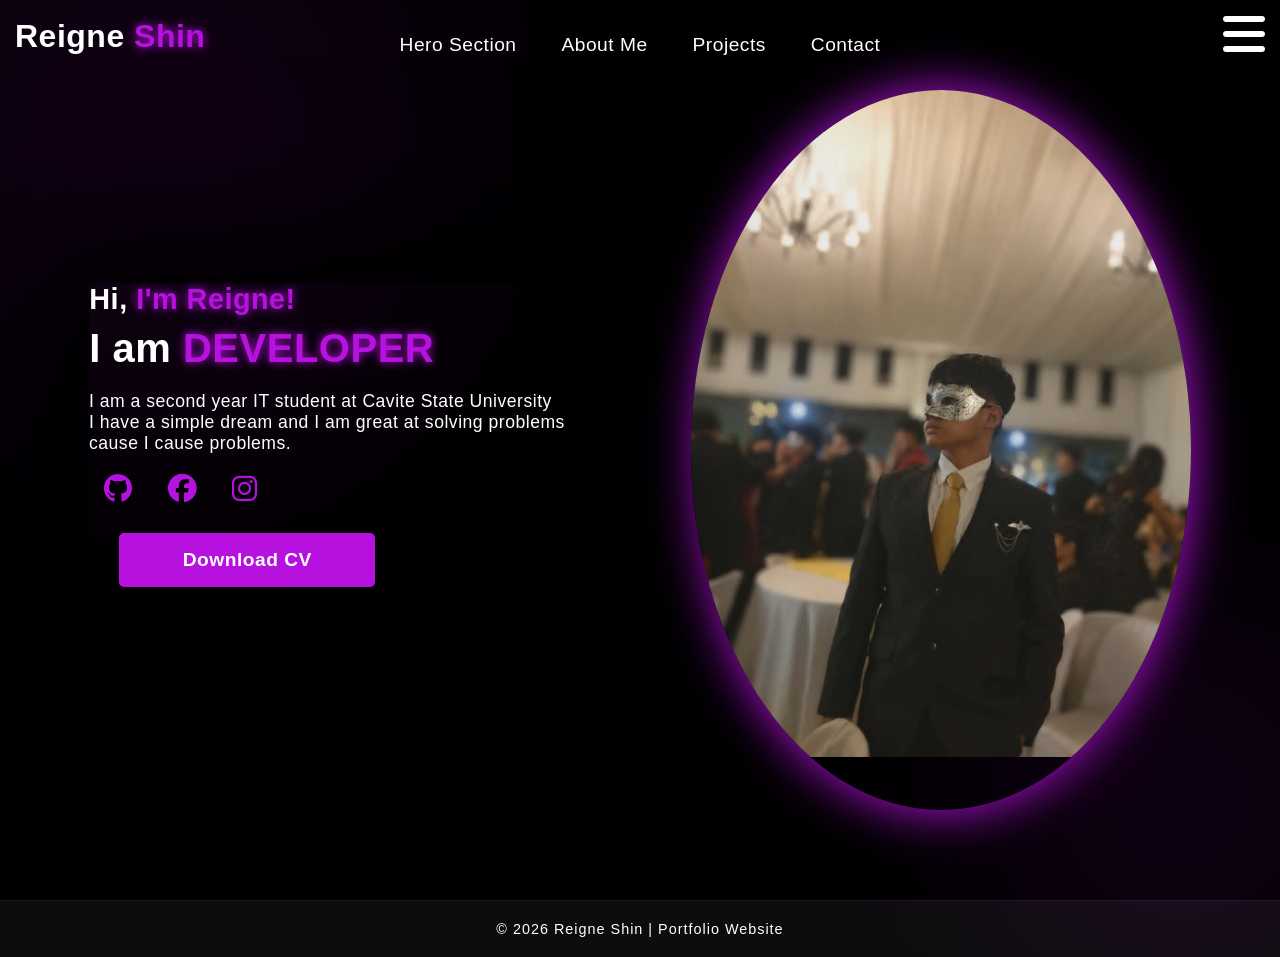
<file: index.html>
<!DOCTYPE html>
<html lang="en">
<head>
    <meta charset="UTF-8">
    <meta name="viewport" content="width=device-width, initial-scale=1.0">
    <title>My Website</title>
    <link rel="stylesheet" href="style.css">
    <link rel="stylesheet" href="https://cdnjs.cloudflare.com/ajax/libs/font-awesome/6.5.2/css/all.min.css">
    <link rel="stylesheet" href="https://unpkg.com/aos@next/dist/aos.css" />
</head>
<body>
    <nav>
        <div class="logo" data-aos="zoom-in" data-aos-duration="1500">
            Reigne <span>Shin </span>
        </div>
        <div class="nav-container">
            <div class="links">
                <a href="index.html" data-aos="fade-up" data-aos-duration="1500" data-aos-delay="100">Hero Section</a>
                <a href="aboutme.html" data-aos="fade-up" data-aos-duration="1500" data-aos-delay="200">About Me</a>
                <a href="projects.html" data-aos="fade-up" data-aos-duration="1500" data-aos-delay="300">Projects</a>
                <a href="contactme.html" data-aos="fade-up" data-aos-duration="1500" data-aos-delay="400">Contact</a>
            </div>
        </div>
        <i class="fa-solid fa-bars hamburg" onclick="hamburg()"></i>
        <div class="dropdown">
            <div class="links">
                <a href="index.html">Hero Section</a>
                <a href="aboutme.html">About Me</a>
                <a href="projects.html">Projects</a>
                <a href="contactme.html">Contact</a>
                <i class="fa-solid fa-xmark cancel" onclick="cancel()"></i>
            </div>
        </div>
    </nav>
    <section>
    <div class="main-container">
        <div class="content">
            <h1 data-aos="fade-right" data-aos-duration="1500" data-aos-delay="600">Hi, <span>I'm Reigne!</span></h1>
            <div data-aos="fade-left" data-aos-duration="1500" data-aos-delay="800" class="typewriter">I am <span class="typewriter-text"></span><label for=""></label></div>
            <p data-aos="flip-down" data-aos-duration="1500" data-aos-delay="1000">I am a second year IT student at Cavite State University <br> I have a simple dream and I am great at solving problems cause I cause problems.</p>
            <div class="social-links">
                <a href="https://github.com/shin-reigne"><i class="fa-brands fa-github" data-aos="fade-up" data-aos-duration="1500" data-aos-delay="1100"></i></a>
                <a href="https://www.facebook.com/Shinosaurus.me"><i class="fa-brands fa-facebook" data-aos="fade-up" data-aos-duration="1500" data-aos-delay="1200"></i></a>
                <a href="https://www.instagram.com/reigneshin"><i class="fa-brands fa-instagram" data-aos="fade-up" data-aos-duration="1500" data-aos-delay="1300"></i></a>
            </div>
            <a href="#"><button data-aos="zoom-in" data-aos-duration="1500" data-aos-delay="1500">Download CV</button></a>
        </div>
        <div class="image" data-aos="zoom-in" data-aos-duration="2000">
            <img src="download.jpg" alt="Profile Picture">
        </div>
    </div>
    </section>
    <footer>
    <p>© 2026 Reigne Shin | Portfolio Website</p>
</footer>
    <script src="script.js"></script>
    <script src="https://unpkg.com/aos@next/dist/aos.js"></script>
<script>
    AOS.init({offset:0});
</script>
</body>
</html>
</file>
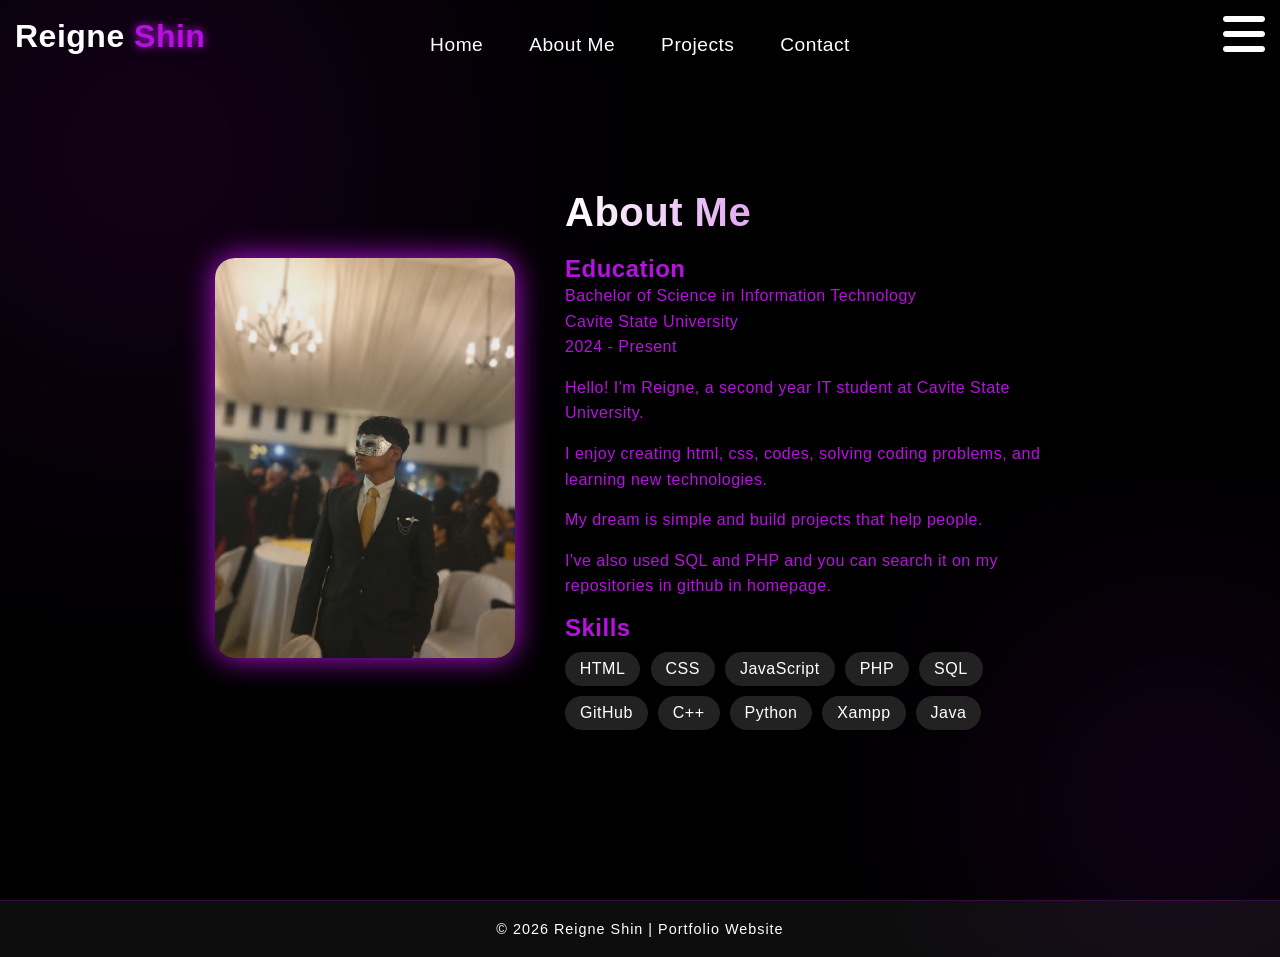
<file: aboutme.html>
<!DOCTYPE html>
<html lang="en">
<head>
    <meta charset="UTF-8">
    <meta name="viewport" content="width=device-width, initial-scale=1.0">
    <title>About Me</title>
    <link rel="stylesheet" href="style.css">
    <link rel="stylesheet" href="https://cdnjs.cloudflare.com/ajax/libs/font-awesome/6.5.2/css/all.min.css">
    <link rel="stylesheet" href="https://unpkg.com/aos@next/dist/aos.css"/>
</head>
<body>
    <nav>
        <div class="logo" data-aos="zoom-in" data-aos-duration="1500">
            Reigne <span>Shin</span>
        </div>
        <div class="nav-container">
            <div class="links">
                <a href="index.html" data-aos="fade-up" data-aos-duration="1500" data-aos-delay="100">
                    Home
                </a>
                <a href="aboutme.html" data-aos="fade-up" data-aos-duration="1500" data-aos-delay="200">
                    About Me
                </a>
                <a href="projects.html" data-aos="fade-up" data-aos-duration="1500" data-aos-delay="300">
                    Projects
                </a>
                <a href="contactme.html" data-aos="fade-up" data-aos-duration="1500" data-aos-delay="400">
                    Contact
                </a>
            </div>
        </div>
        <i class="fa-solid fa-bars hamburg" onclick="hamburg()"></i>
        <div class="dropdown">
            <div class="links">
                <a href="index.html">Home</a>
                <a href="aboutme.html">About Me</a>
                <a href="projects.html">Projects</a>
                <a href="contactme.html">Contact</a>
                <i class="fa-solid fa-xmark cancel" onclick="cancel()"></i>
            </div>
        </div>
    </nav>
    <section class="about-page">
        <div class="about-container">
            <div class="about-image" data-aos="zoom-in" data-aos-duration="1500">
                <img src="download.jpg" alt="Profile Picture">
            </div>
            <div class="about-content">
                <h1 data-aos="fade-left" data-aos-duration="1500">
                    About Me
                </h1>
                <div class="education-section" data-aos="fade-up" data-aos-duration="1500">
    <h2>Education</h2>
    <p>
        Bachelor of Science in Information Technology <br>
        Cavite State University <br>
        2024 - Present
    </p>
</div>
                <p data-aos="fade-up" data-aos-duration="1500" data-aos-delay="100">
                    Hello! I'm Reigne, a second year IT student
                    at Cavite State University.
                </p>
                <p data-aos="fade-up" data-aos-duration="1500" data-aos-delay="200">
                    I enjoy creating  html, css, codes, solving coding problems,
                    and learning new technologies.
                </p>
                <p data-aos="fade-up" data-aos-duration="1500" data-aos-delay="300">
                    My dream is simple and build projects that help people.
                </p>
                <p data-aos="fade-up" data-aos-duration="1500" data-aos-delay="300">
                    I've also used SQL and PHP and you can search it on my repositories in github in homepage.
                </p>
                <div class="skills-section" data-aos="fade-up" data-aos-duration="1500">
    <h2>Skills</h2>
    <div class="skills">
        <span>HTML</span>
        <span>CSS</span>
        <span>JavaScript</span>
        <span>PHP</span>
        <span>SQL</span>
        <span>GitHub</span>
        <span>C++</span>
        <span>Python</span>
        <span>Xampp</span>
        <span>Java</span>
    </div>
</div>
            </div>
        </div>
    </section>
    <footer>
    <p>© 2026 Reigne Shin | Portfolio Website</p>
</footer>
    <script src="script.js"></script>
    <script src="https://unpkg.com/aos@next/dist/aos.js"></script>
    <script>
        AOS.init({offset: 0});
    </script>
</body>
</html>
</file>
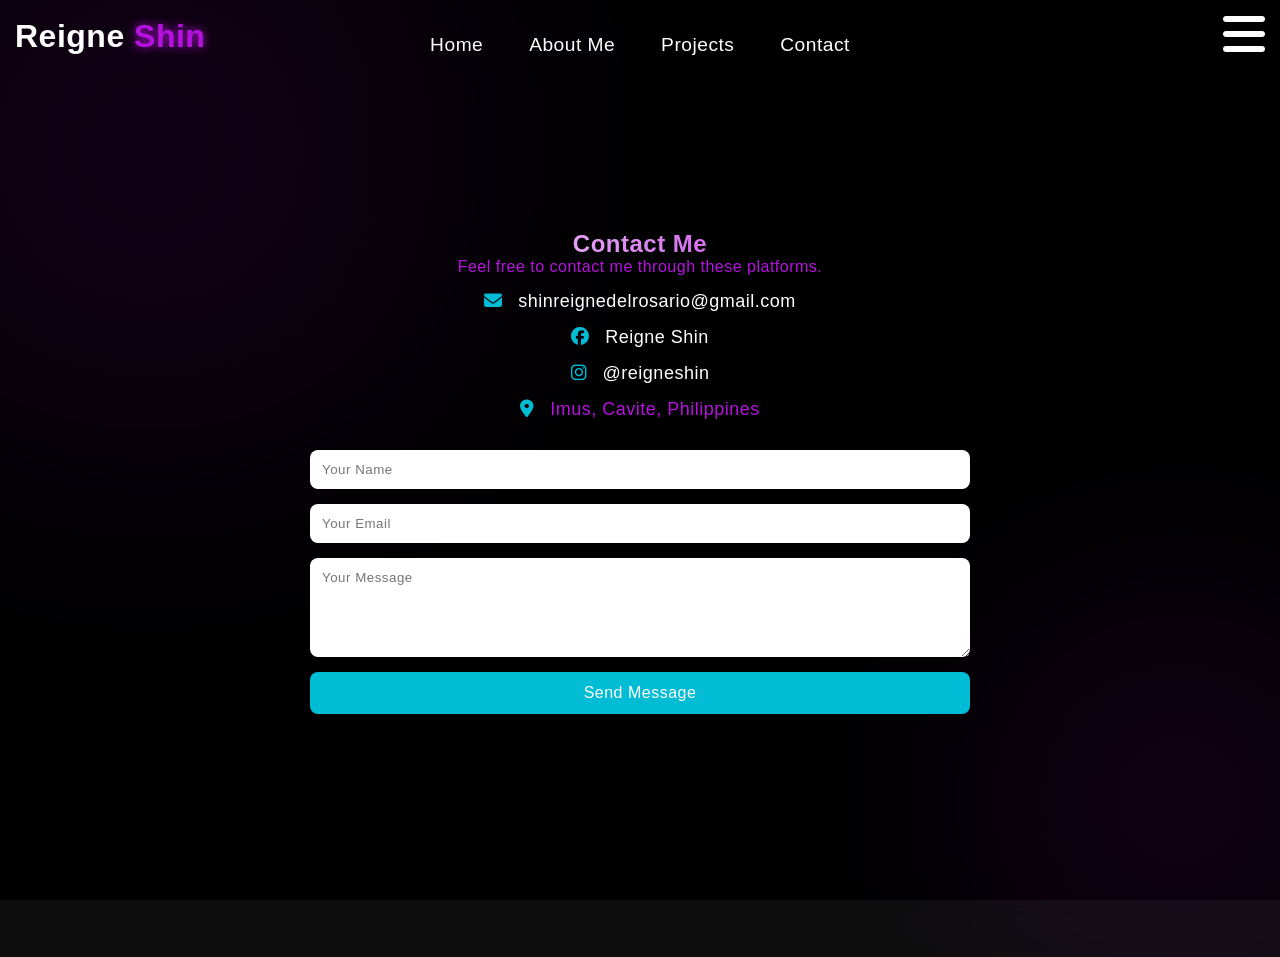
<file: contactme.html>
<!DOCTYPE html>
<html lang="en">
<head>
    <meta charset="UTF-8">
    <meta name="viewport" content="width=device-width, initial-scale=1.0">
    <title>Contact</title>
    <link rel="stylesheet" href="style.css">
    <link rel="stylesheet" href="https://cdnjs.cloudflare.com/ajax/libs/font-awesome/6.5.2/css/all.min.css">
    <link rel="stylesheet" href="https://unpkg.com/aos@next/dist/aos.css"/>
</head>
<body>
    <nav>
        <div class="logo" data-aos="zoom-in" data-aos-duration="1500">
            Reigne <span>Shin</span>
        </div>
        <div class="nav-container">
            <div class="links">
                <a href="index.html" data-aos="fade-up" data-aos-duration="1500" data-aos-delay="100">
                    Home
                </a>
                <a href="aboutme.html" data-aos="fade-up" data-aos-duration="1500" data-aos-delay="200">
                    About Me
                </a>
                <a href="projects.html" data-aos="fade-up" data-aos-duration="1500" data-aos-delay="300">
                    Projects
                </a>
                <a href="contactme.html" data-aos="fade-up" data-aos-duration="1500" data-aos-delay="400">
                    Contact
                </a>
            </div>
        </div>
        <i class="fa-solid fa-bars hamburg" onclick="hamburg()"></i>
        <div class="dropdown">
            <div class="links">
                <a href="index.html">Home</a>
                <a href="aboutme.html">About Me</a>
                <a href="projects.html">Projects</a>
                <a href="contactme.html">Contact</a>
                <i class="fa-solid fa-xmark cancel" onclick="cancel()"></i>
            </div>
        </div>
    </nav> 
    <section class="contact-page">
    <div class="contact-container">
        <h1 data-aos="fade-down" data-aos-duration="1500">
            Contact Me
        </h1>
        <p data-aos="fade-up" data-aos-duration="1500" data-aos-delay="100">
            Feel free to contact me through these platforms.
        </p>
        <div class="contact-info">
            <p data-aos="fade-up" data-aos-duration="1500" data-aos-delay="200">
                <i class="fa-solid fa-envelope"></i>
                <a href="mailto:shinreignedelrosario@gmail.com">
                    shinreignedelrosario@gmail.com
                </a>
            </p>
            <p data-aos="fade-up" data-aos-duration="1500" data-aos-delay="300">
                <i class="fa-brands fa-facebook"></i>
                <a href="https://facebook.com/" target="_blank">
                    Reigne Shin
                </a>
            </p>
            <p data-aos="fade-up" data-aos-duration="1500" data-aos-delay="400">
                <i class="fa-brands fa-instagram"></i>
                <a href="https://instagram.com/" target="_blank">
                    @reigneshin
                </a>
            </p>
            <p data-aos="fade-up" data-aos-duration="1500" data-aos-delay="500">
                <i class="fa-solid fa-location-dot"></i>
                Imus, Cavite, Philippines
            </p>
        </div>
        <form class="contact-form" data-aos="zoom-in" data-aos-duration="1500">
            <input type="text" placeholder="Your Name" required>
            <input type="email" placeholder="Your Email" required>
            <textarea rows="5" placeholder="Your Message" required></textarea>
            <button type="submit">Send Message</button>
        </form>
    </div>
</section>
    <footer>
    <p>© 2026 Reigne Shin | Portfolio Website</p>
</footer>
    <script src="script.js"></script>
    <script src="https://unpkg.com/aos@next/dist/aos.js"></script>
    <script>
        AOS.init({offset: 0});
    </script>
</body>
</html>
</file>
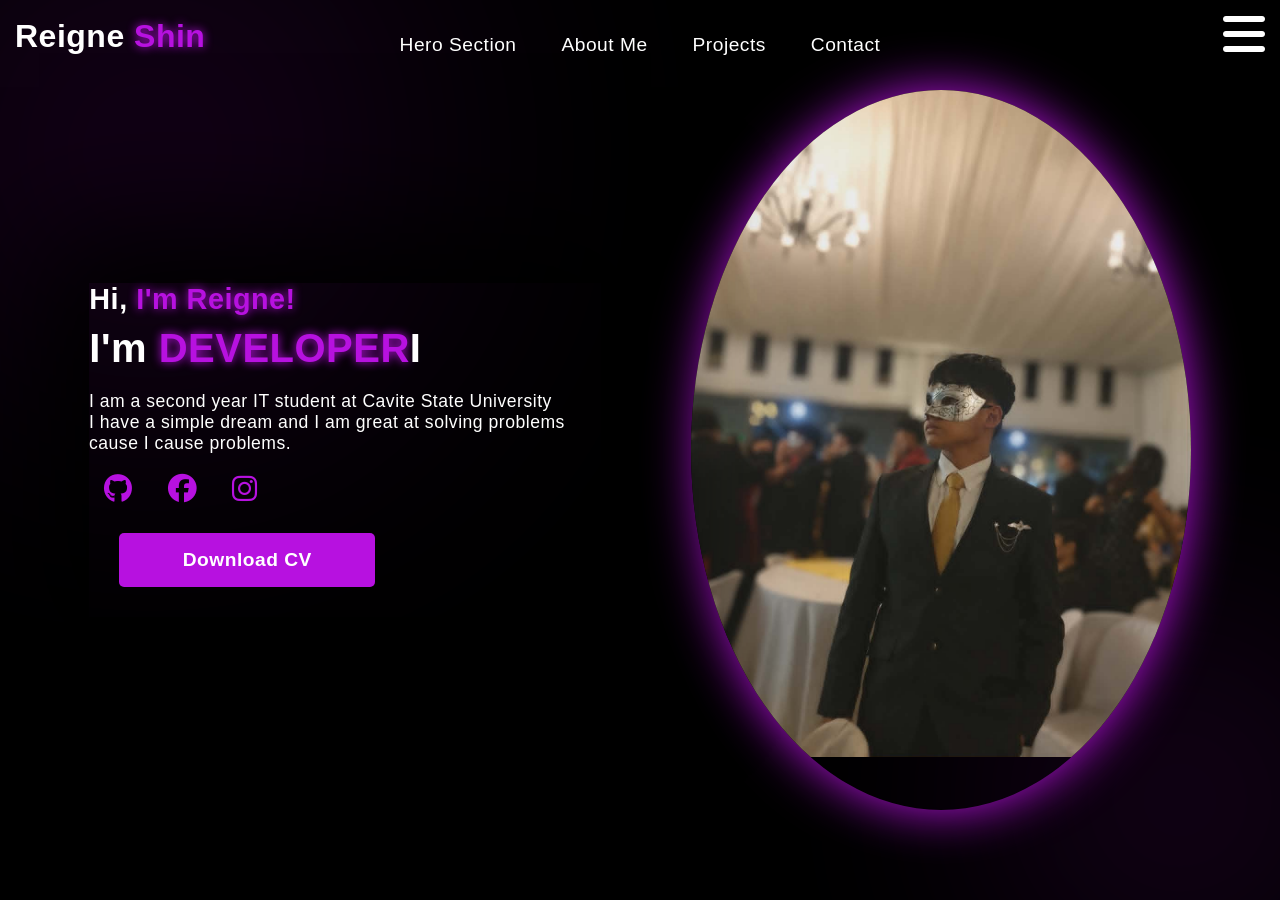
<file: herosect.html>
<!DOCTYPE html>
<html lang="en">
<head>
    <meta charset="UTF-8">
    <meta name="viewport" content="width=device-width, initial-scale=1.0">
    <title>My Web</title>
    <link rel="stylesheet" href="style.css">
    <link rel="stylesheet" href="https://cdnjs.cloudflare.com/ajax/libs/font-awesome/6.5.2/css/all.min.css">
    <link rel="stylesheet" href="https://unpkg.com/aos@next/dist/aos.css" />
<body>
    <nav>
        <div class="logo" data-aos="zoom-in" data-aos-duration="1500">
            Reigne <span>Shin </span>
        </div>
        <div class="nav-container">
            <div class="links">
                <a href="" data-aos="fade-up" data-aos-duration="1500" data-aos-delay="100">Hero Section</a>
                <a href="" data-aos="fade-up" data-aos-duration="1500" data-aos-delay="200">About Me</a>
                <a href="" data-aos="fade-up" data-aos-duration="1500" data-aos-delay="300">Projects</a>
                <a href="" data-aos="fade-up" data-aos-duration="1500" data-aos-delay="400">Contact</a>
            </div>
        </div>
        <i class="fa-solid fa-bars hamburg" onclick="hamburg()"></i>
        <div class="dropdown">
            <div class="links">
                <a href="">Hero Section</a>
                <a href="">About Me</a>
                <a href="">Projects</a>
                <a href="">Contact</a>
                <i class="fa-solid fa-xmark cancel" onclick="cancel()"></i>
            </div>
        </div>
    </nav>
    <section>
    <div class="main-container">
        <div class="content">
            <h1 data-aos="fade-right" data-aos-duration="1500" data-aos-delay="600">Hi, <span>I'm Reigne!</span></h1>
            <div data-aos="fade-left" data-aos-duration="1500" data-aos-delay="800" class="typewriter">I'm <span class="typewriter-text"></span><label for=""></label>I</div>
            <p data-aos="flip-down" data-aos-duration="1500" data-aos-delay="1000">I am a second year IT student at Cavite State University <br> I have a simple dream and I am great at solving problems cause I cause problems.</p>
            <div class="social-links">
                <i class="fa-brands fa-github" data-aos="fade-up" data-aos-duration="1500" data-aos-delay="1100"></i>
                <i class="fa-brands fa-facebook" data-aos="fade-up" data-aos-duration="1500" data-aos-delay="1200"></i>
                <i class="fa-brands fa-instagram" data-aos="fade-up" data-aos-duration="1500" data-aos-delay="1300"></i>
            </div>
            <button data-aos="zoom-in" data-aos-duration="1500" data-aos-delay="1500">Download CV</button>
        </div>
        <div class="image" data-aos="zoom-in" data-aos-duration="2000">
            <img src="download.jpg" alt="">
        </div>
    </div>
    </section>
    <script src="script.js"></script>
    <script src="https://unpkg.com/aos@next/dist/aos.js"></script>
<script>
    AOS.init({offset:0});
</script>
</body>
</html>
</file>
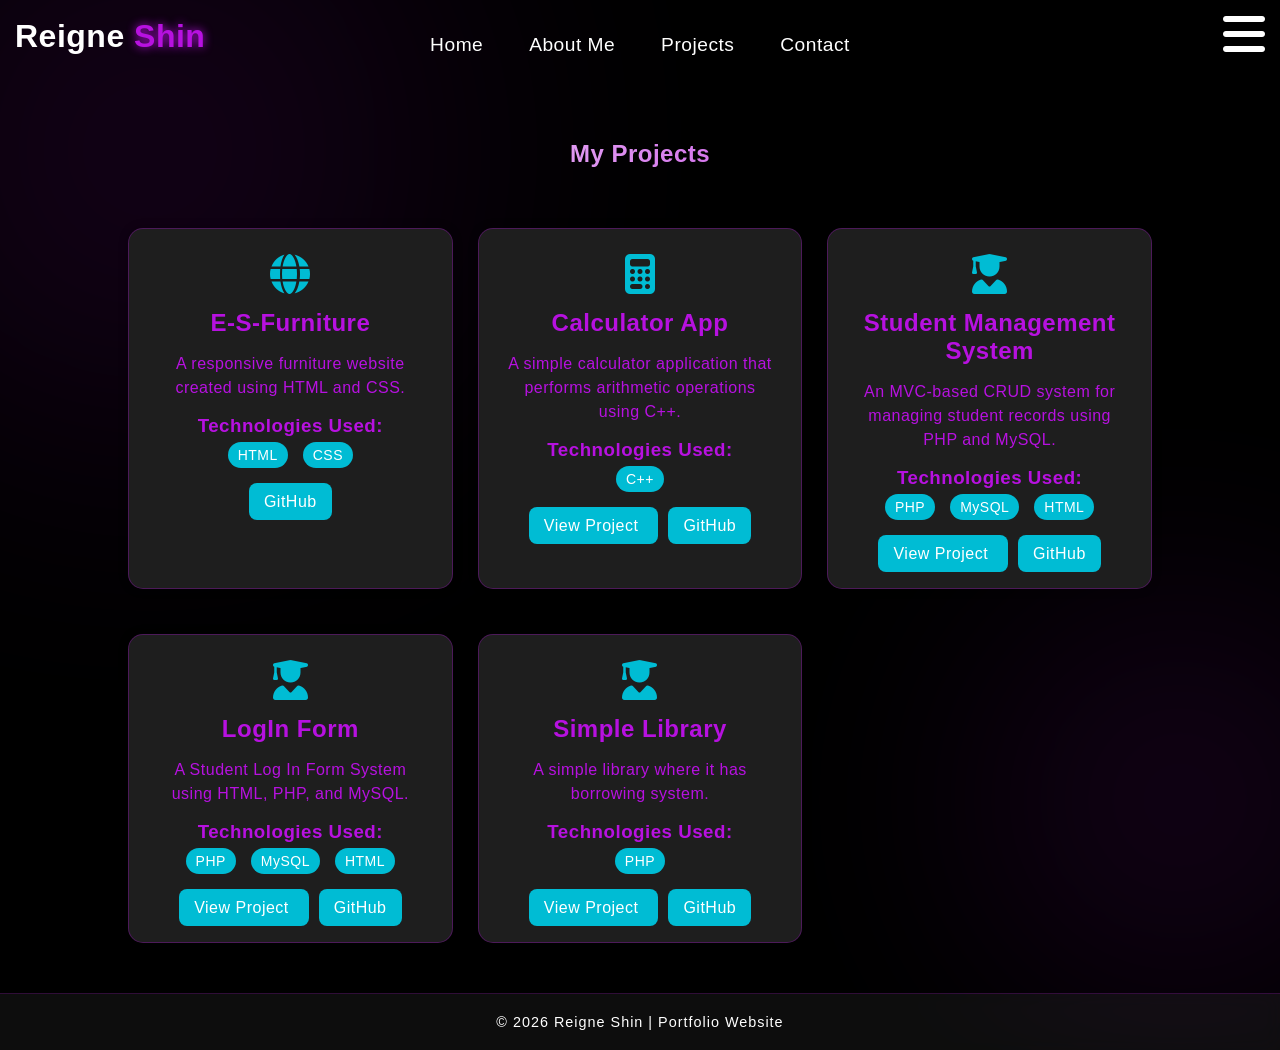
<file: projects.html>
<!DOCTYPE html>
<html lang="en">
<head>
    <meta charset="UTF-8">
    <meta name="viewport" content="width=device-width, initial-scale=1.0">
    <title>Projects</title>
    <link rel="stylesheet" href="style.css">
    <link rel="stylesheet" href="https://cdnjs.cloudflare.com/ajax/libs/font-awesome/6.5.2/css/all.min.css">
    <link rel="stylesheet" href="https://unpkg.com/aos@next/dist/aos.css"/>
</head>
<body>
    <nav>
        <div class="logo" data-aos="zoom-in" data-aos-duration="1500">
            Reigne <span>Shin</span>
        </div>
        <div class="nav-container">
            <div class="links">
                <a href="index.html" data-aos="fade-up" data-aos-duration="1500" data-aos-delay="100">
                    Home
                </a>
                <a href="aboutme.html" data-aos="fade-up" data-aos-duration="1500" data-aos-delay="200">
                    About Me
                </a>
                <a href="projects.html" data-aos="fade-up" data-aos-duration="1500" data-aos-delay="300">
                    Projects
                </a>
                <a href="contactme.html" data-aos="fade-up" data-aos-duration="1500" data-aos-delay="400">
                    Contact
                </a>
            </div>
        </div>
        <i class="fa-solid fa-bars hamburg" onclick="hamburg()"></i>
        <div class="dropdown">
            <div class="links">
                <a href="index.html">Home</a>
                <a href="aboutme.html">About Me</a>
                <a href="projects.html">Projects</a>
                <a href="contactme.html">Contact</a>
                <i class="fa-solid fa-xmark cancel" onclick="cancel()"></i>
            </div>
        </div>
    </nav>
    <section class="projects-page">
        <h1 data-aos="fade-down" data-aos-duration="1500">
            My Projects
        </h1>
        <div class="projects-container">
            <div class="project-card" data-aos="fade-right" data-aos-duration="1500" data-aos-delay="100">
                <i class="fa-solid fa-globe project-icon"></i>
                <h2>E-S-Furniture</h2>
                <p>
                    A responsive furniture website created using
                    HTML and CSS.
                </p>
                <h3>Technologies Used:</h3>
                <span>HTML</span>
                <span>CSS</span>
                <div class="project-buttons">
                    <a href="https://github.com/shin-reigne/E-S-Furniture.git" target="_blank">
                        GitHub
                    </a>
                </div>
            </div> 
            <div class="project-card" data-aos="fade-left" data-aos-duration="1500" data-aos-delay="200">
                <i class="fa-solid fa-calculator project-icon"></i>
                <h2>Calculator App</h2>
                <p>
                    A simple calculator application that performs
                    arithmetic operations using C++.
                </p>
                <h3>Technologies Used:</h3>
                <span>C++</span>
                <div class="project-buttons">
                    <a href="https://github.com/shin-reigne/calculator.git" target="_blank">
                        View Project
                    </a>
                    <a href="https://github.com/shin-reigne/calculator.git" target="_blank">
                        GitHub
                    </a>
                </div>
            </div>
            <div class="project-card" data-aos="fade-up" data-aos-duration="1500" data-aos-delay="300">
                <i class="fa-solid fa-user-graduate project-icon"></i>
                <h2>Student Management System</h2>
                <p>
                    An MVC-based CRUD system for managing student
                    records using PHP and MySQL.
                </p>
                <h3>Technologies Used:</h3>
                <span>PHP</span>
                <span>MySQL</span>
                <span>HTML</span>
                <div class="project-buttons">
                    <a href="https://github.com/shin-reigne/MVC.git" target="_blank">
                        View Project
                    </a>
                    <a href="https://github.com/shin-reigne/MVC.git" target="_blank">
                        GitHub
                    </a>
                </div>
            </div>
            <div class="project-card" data-aos="fade-up" data-aos-duration="1500" data-aos-delay="300">
                <i class="fa-solid fa-user-graduate project-icon"></i>
                <h2>LogIn Form</h2>
                <p>
                    A Student Log In Form System using HTML, PHP, and MySQL.
                </p>
                <h3>Technologies Used:</h3>
                <span>PHP</span>
                <span>MySQL</span>
                <span>HTML</span>
                <div class="project-buttons">
                    <a href="https://github.com/shin-reigne/login-form.git" target="https://github.com/shin-reigne/login-form.git">
                        View Project
                    </a>
                    <a href="https://github.com/shin-reigne/login-form.git" target="https://github.com/shin-reigne/login-form.git">
                        GitHub
                    </a>
                </div>
            </div>
            <div class="project-card" data-aos="fade-up" data-aos-duration="1500" data-aos-delay="300">
                <i class="fa-solid fa-user-graduate project-icon"></i>
                <h2>Simple Library</h2>
                <p>
                    A simple library where it has borrowing system.
                </p>
                <h3>Technologies Used:</h3>
                <span>PHP</span>
                <div class="project-buttons">
                    <a href="https://github.com/shin-reigne/simple-library.git" target="https://github.com/shin-reigne/simple-library.git">
                        View Project
                    </a>
                    <a href="https://github.com/shin-reigne/simple-library.git" target="https://github.com/shin-reigne/simple-library.git">
                        GitHub
                    </a>
                </div>
            </div>
        </div>
    </section>
    <footer>
        <p>
            © 2026 Reigne Shin | Portfolio Website
        </p>
    </footer>
    <script src="script.js"></script>
    <script src="https://unpkg.com/aos@next/dist/aos.js"></script>
    <script>
        AOS.init({ offset: 0 });
    </script>
</body>
</html>
</file>
<file: style.css>
*{
    padding: 0;
    margin: 0;
    font-family: Arial, Helvetica, sans-serif;
    box-sizing: border-box;
    letter-spacing: 0.5px;
}

body{
    width: 100%;
    min-height: 100vh;
    background-color: black;
    overflow-x: hidden;
}

nav{
    width: 100%;
    height: 10vh;
    position: sticky;
    top: 0;
}

.nav-container{
    width: 100%;
    height: 100%;
    display: flex;
    justify-content: center;
    align-items: center;
}

.logo{
    color: white;
    position: absolute;
    top: 18px;
    left: 15px;
    font-size: 2rem;
    font-weight: bold;
}

.logo span{
    color: #b711e0;
    text-shadow: 0 0 10px #b711e0;
}

.hamburg,
.cancel{
    cursor: pointer;
    position: absolute;
    right: 15px;
    top: 10px;
    color: white;
    font-size: clamp(2.5rem, 0.5rem + 5vw, 3rem);
}

.nav-container a{
    font-size: 1.2rem;
    color: white;
    margin: 0 20px;
    text-decoration: none;
    transition: 0.3s linear;
}

.nav-container .links a:hover{
    color: #b711e0;
    border-bottom: 2px solid #b711e0;
}

.dropdown{
    z-index: 100;
    position: absolute;
    top: 0;
    transform: translateY(-500px);
    width: 100%;
    height: auto;
    padding: 20px 0;
    backdrop-filter: blur(10px) brightness(40%);
    box-shadow: 0 0 20px black;
    transition: 0.3s linear;
}

.dropdown .links a{
    display: flex;
    color: white;
    text-decoration: none;
    padding: 10px 0;
    justify-content: center;
    align-items: center;
    transition: 0.3s linear;
}

.dropdown .links a:hover{
    background-color: #b711e0;
}


section{
    width: 100%;
    min-height: 90vh;
}

.main-container{
    width: 100%;
    height: 100%;
    display: flex;
    justify-content: space-evenly;
    align-items: center;
}

.main-container .content{
    color: white;
    width: 40%;
    min-height: 100%;
    box-shadow: 0 0 120px 50px black;
}

.content h1{
    font-size: clamp(1rem, 1rem + 5vw, 1.8rem);
}

.content h1 span{
    font-weight: 700;
    text-shadow: 0 0 10px #b711e0;
    color: #b711e0;
}

.content .typewriter{
    font-size: clamp(1rem, 1rem + 5vw, 2.5rem);
    font-weight: 700;
    margin: 10px 0;
}

.typewriter span{
    color: #b711e0;
    text-shadow: 0 0 10px #b711e0;
}

.content p{
    font-size: clamp(0.8rem, 0.5rem + 3vw, 1.1rem);
    margin: 20px 0;
}

.social-links i{
    color: #b711e0;
    margin: 0 15px;
    font-size: 1.8rem;
    transition: 0.3s linear;
}

.social-links i:hover{
    transform: scale(1.2);
    text-shadow: 0 0 10px #b711e0;
}

.content button{
    width: 50%;
    height: 6vh;
    margin: 30px;
    background-color: #b711e0;
    color: white;
    border: none;
    outline: none;
    font-size: 120%;
    font-weight: 700;
    border-radius: 5px;
    transition: 0.2s linear; 
}

.content button:hover{
    scale: 1.1;
    border: 2px solid #b711e0;
    background-color: transparent;
    font-weight: 700;
    box-shadow: 0 0 40px 5px #b711e0;
}

.main-container .image{
    width: 500px;
    height: 80vh;
    border-radius: 100%;
    overflow: hidden;
    box-shadow: 0 0 50px #b711e0;
    z-index: -1;
}

.main-container .image img{
    width: 100%;
}

@media (max-width:884px){
    .main-container {
        display: flex;
        flex-direction: column-reverse;
    }

.nav-container .links{
        display: none;
}

.hamburg,.cancel{
        display: block;
}

.main-container .content{
        width: 80%;
}

.main-container .image{
        width: 60%;
        height: 70%;
}

.content button{
        margin: 15px 25%;
    }
}

@media (max-width:440px){
    .main-container .image{
        width: 70%;
        height: 50%;
    }

.main-container .content{
    width: 80%;
    }
}

.projects-page,
.contact-page{
    padding: 100px 50px;
    color: #b711e0;
}

.project-card{
    background: #1e1e1e;
    padding: 20px;
    margin-top: 20px;
    border-radius: 10px;
}

.project-card{
    background: rgba(255,255,255,0.05);
    border: 1px solid rgba(183,17,224,0.3);
    backdrop-filter: blur(10px);
    padding: 25px;
    margin-top: 20px;
    border-radius: 15px;
    transition: 0.3s ease;
}

.project-card:hover{
    transform: translateY(-10px);
    box-shadow: 0 0 25px #b711e0;
}

.about-page{
    padding: 100px 50px;
    color: #b711e0;
}

.about-container{
    display: flex;
    align-items: center;
    justify-content: center;
    gap: 50px;
    flex-wrap: wrap;
}

.about-image img{
    width: 300px;
    border-radius: 20px;
}

.about-content{
    max-width: 500px;
}

.about-content h1{
    font-size: 40px;
    margin-bottom: 20px;
}

.about-content p{
    margin-bottom: 15px;
    line-height: 1.6;
}

.about-image img{
    width: 300px;
    border-radius: 20px;
    transition: 0.4s ease;
    box-shadow: 0 0 30px #b711e0;
}

.about-image img:hover{
    transform: scale(1.05);
    box-shadow: 0 0 60px #b711e0;
}

body::before{
    content: "";
    position: fixed;
    width: 500px;
    height: 500px;
    background: #b711e0;
    border-radius: 50%;
    filter: blur(150px);
    opacity: 0.15;
    top: -100px;
    left: -100px;
    z-index: -2;
}

body::after{
    content: "";
    position: fixed;
    width: 400px;
    height: 400px;
    background: #b711e0;
    border-radius: 50%;
    filter: blur(120px);
    opacity: 0.1;
    bottom: -100px;
    right: -100px;
    z-index: -2;
}

.about-content h1,
.projects-page h1,
.contact-page h1{
    background: linear-gradient(to right, #ffffff, #b711e0);
    -webkit-background-clip: text;
    -webkit-text-fill-color: transparent;
}

.main-container .image{
    animation: float 4s ease-in-out infinite;
}

@keyframes float{
    0%{
        transform: translateY(0px);
    }
    50%{
        transform: translateY(-15px);
    }
    100%{
        transform: translateY(0px);
    }
}

.skills {
    display: flex;
    flex-wrap: wrap;
    gap: 10px;
    margin-top: 10px;
}

.skills span {
    background: #222;
    color: white;
    padding: 8px 15px;
    border-radius: 20px;
}

.contact-container{
    width: 90%;
    max-width: 700px;
    margin: auto;
    text-align: center;
    padding: 40px 20px;
}

.contact-info p{
    margin: 15px 0;
    font-size: 18px;
}

.contact-info i{
    margin-right: 10px;
    color: #00bcd4;
}

.contact-info a{
    color: white;
    text-decoration: none;
}

.contact-info a:hover{
    color: #00bcd4;
}

.contact-form{
    margin-top: 30px;
    display: flex;
    flex-direction: column;
    gap: 15px;
}

.contact-form input,
.contact-form textarea{
    padding: 12px;
    border: none;
    border-radius: 8px;
    outline: none;
}

.contact-form button{
    padding: 12px;
    border: none;
    border-radius: 8px;
    background: #00bcd4;
    color: white;
    font-size: 16px;
    cursor: pointer;
    transition: 0.3s;
}

.contact-form button:hover{
    background: #0097a7;
}

.projects-page{
    padding: 50px 10%;
    text-align: center;
}

.projects-container{
    display: grid;
    grid-template-columns: repeat(auto-fit, minmax(300px, 1fr));
    gap: 25px;
    margin-top: 40px;
}

.project-card{
    background: #1e1e1e;
    padding: 25px;
    border-radius: 15px;
    transition: 0.3s;
    box-shadow: 0 0 10px rgba(0,0,0,0.3);
}

.project-card:hover{
    transform: translateY(-10px);
}

.project-icon{
    font-size: 40px;
    margin-bottom: 15px;
    color: #00bcd4;
}

.project-card h2{
    margin-bottom: 15px;
}

.project-card p{
    margin-bottom: 15px;
    line-height: 1.5;
}

.project-card span{
    display: inline-block;
    background: #00bcd4;
    color: white;
    padding: 5px 10px;
    margin: 5px;
    border-radius: 20px;
    font-size: 14px;
}

.project-buttons{
    margin-top: 20px;
}

.project-buttons a{
    text-decoration: none;
    background: #00bcd4;
    color: white;
    padding: 10px 15px;
    margin: 5px;
    border-radius: 8px;
    transition: 0.3s;
}

.project-buttons a:hover{
    background: #0097a7;
}

footer{
    width: 100%;
    text-align: center;
    padding: 20px;
    color: white;
    background: rgba(255,255,255,0.05);
    border-top: 1px solid rgba(183,17,224,0.2);
    backdrop-filter: blur(10px);
}

footer p{
    font-size: 0.9rem;
    letter-spacing: 1px;
}
</file>
